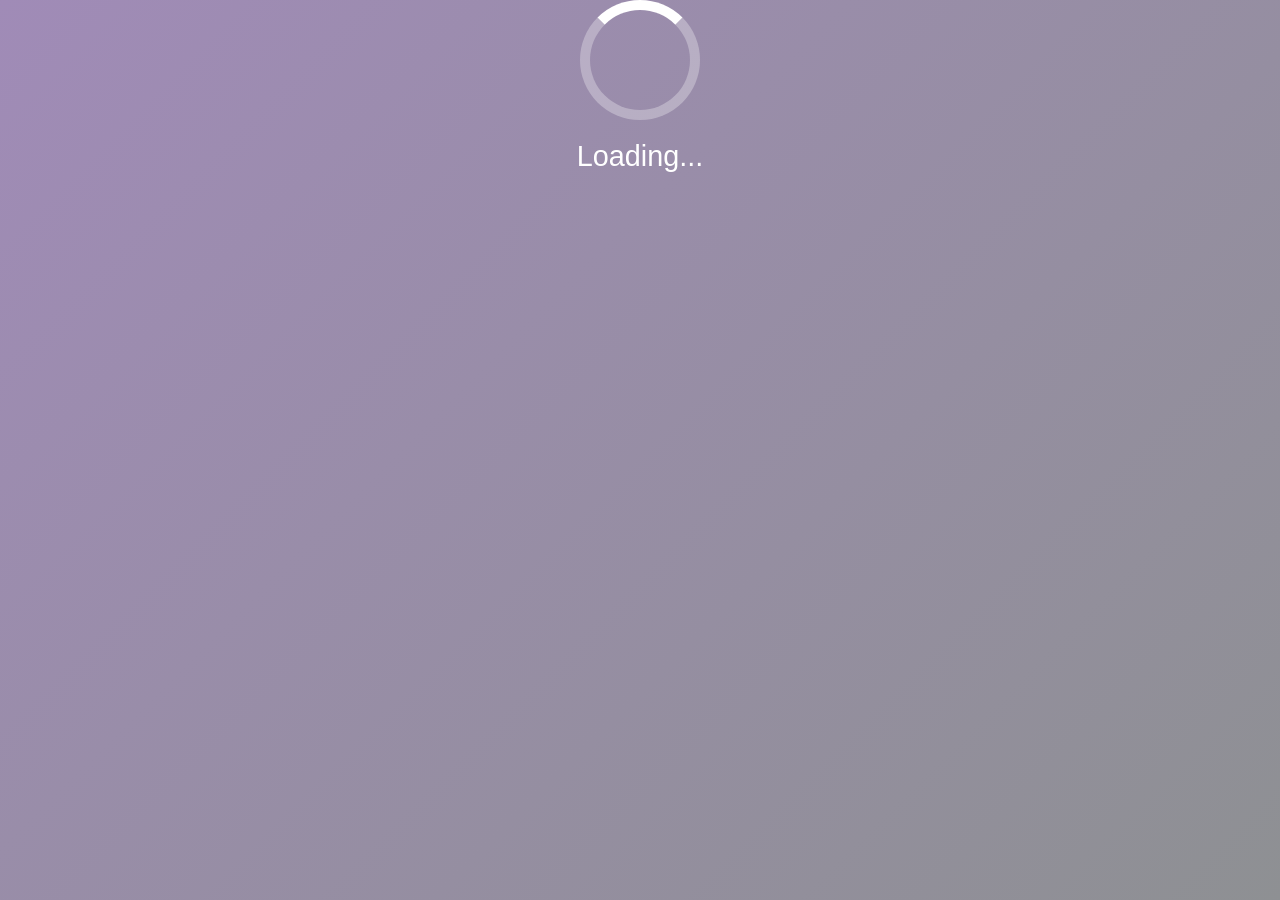
<file: index.html>
<!DOCTYPE html>
<html lang="en">
<head>
    <meta charset="UTF-8">
    <meta name="viewport" content="width=device-width, initial-scale=1.0">
    <title>Portfolio Design</title>
    <link href="https://unpkg.com/boxicons/css/boxicons.min.css" rel="stylesheet"> 
    <link rel="stylesheet" href="https://cdnjs.cloudflare.com/ajax/libs/font-awesome/5.15.4/css/all.min.css">
    <link rel="stylesheet" href="/assets/index.css">
    
</head>
<body>
    <div class="container" id="loadingContainer">
        <div class="loader" id="loader"></div>
        <div class="loading-text" id="loadingText">Loading...</div>
        <button class="start-button" id="startButton">Start</button>
    </div>
    <div class="portfolio" id="portfolioContent">
        <header>
            <div class="logo">Portfolio</div>
            <nav class="menu">
                <a href="/index.html">Home</a>
                <a href="pages/About">About</a>
                <a href="pages/Education">Education</a>
                <a href="pages/Projects">Projects</a>
                <a href="pages/Contact">Contact</a>
            </nav>
        </header>
        <div class="content-container">
            <div class="left-section">
                <h1>Hi, I'm <span>Monika M</span></h1>
                <h2><span class="typing" id="dynamicText"></span></h2>
                <div class="social-links">
                    <a href="mailto:mohanmonika47@gmail.com" target="_blank" class="gmail">
                        <i class="bx bxl-google"></i> 
                    </a>
                    <a href="https://www.linkedin.com/in/monikamohan-m/" target="_blank" class="linkedin">
                        <i class="bx bxl-linkedin"></i> 
                    </a>
                    <a href="https://github.com/Monika1201" target="_blank" class="github">
                        <i class="bx bxl-github"></i> 
                    </a>
                    <a href="https://www.youtube.com/@Monika-gk8nu" target="_blank" class="youtube">
                        <i class="bx bxl-youtube"></i> 
                    </a>
                    <a href="https://medium.com/@mohanmonika47" target="_blank" class="medium">
                        <i class="fab fa-medium"></i> 
                    </a>
                    <a href="https://x.com/Monika15182391?t=lSdEUx7RCAl1Nc8ObC1Rvg&s=09" target="_blank" class="twitter">
                        <i class="fab fa-twitter"></i> 
                    </a>
                </div>
                <div class="buttons">
                    <a href="/pages/About">About Me</a>
                </div>
            </div>
            <div class="right-section">
                <img src="/images/Profile doodle.jpg" alt="Profile Photo">
            </div>
        </div>
    </div>
    <script src="/assets/index.js"></script>
</body>
</html>
</file>
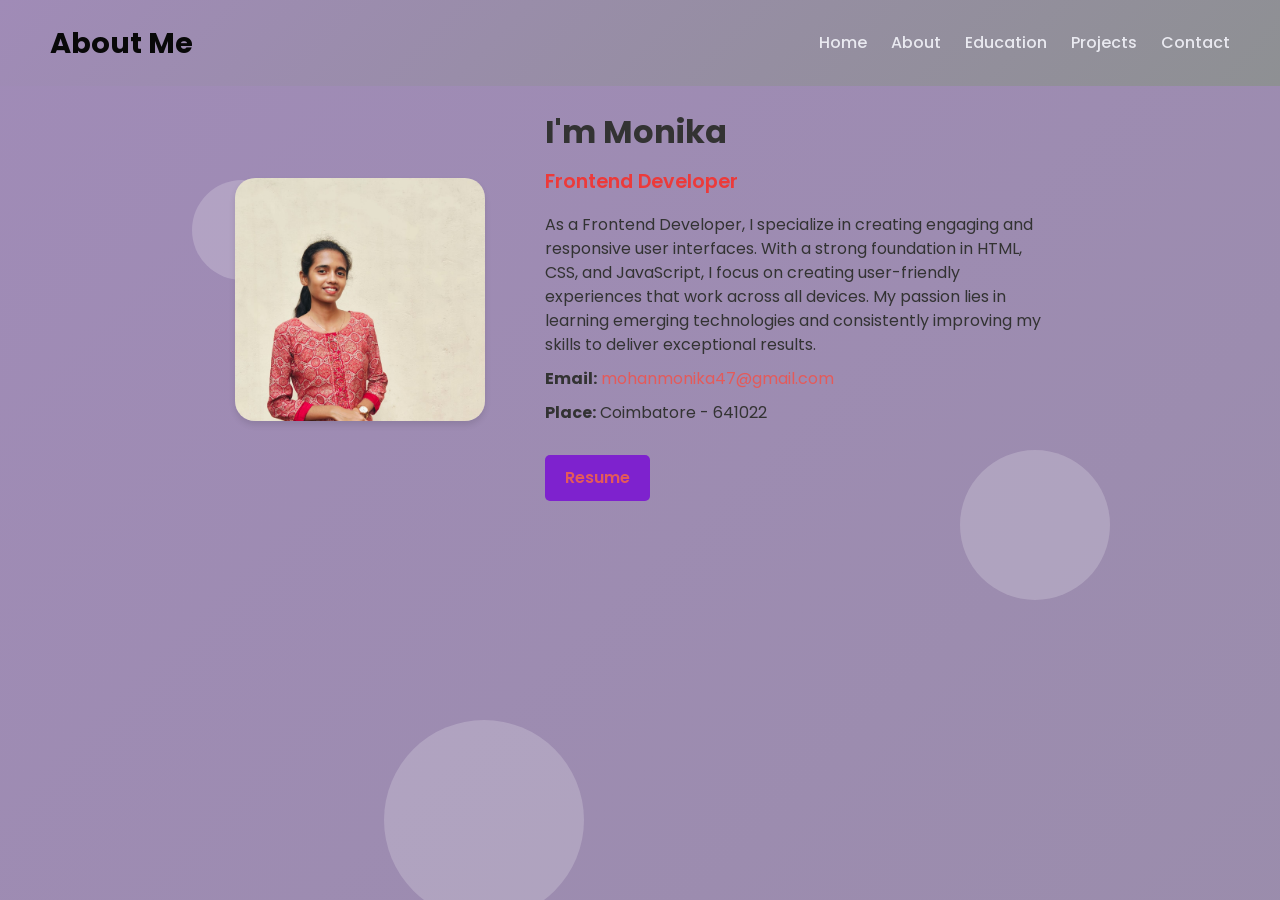
<file: pages/About.html>
<!DOCTYPE html>
<html lang="en">
<head>
    <meta charset="UTF-8">
    <meta name="viewport" content="width=device-width, initial-scale=1.0">
    <title>About Me</title>
    <link href="https://fonts.googleapis.com/css2?family=Poppins:wght@400;600;700&display=swap" rel="stylesheet">
    <link rel="stylesheet" href="/assets/about.css">
</head>
<body>
    <div class="background-animation">
        <div class="circle"></div>
        <div class="circle"></div>
        <div class="circle"></div>
    </div>

    <header>
        <div class="logo">About Me</div>
        <nav class="menu">
            <a href="/index.html">Home</a>
            <a href="/pages/About.html">About</a>
            <a href="/pages/Education.html">Education</a>
            <a href="/pages/Projects.html">Projects</a>
            <a href="/pages/Contact.html">Contact</a>
        </nav>
    </header>

    <section class="about-me">
        <div class="container">
            <div class="profile">
                <img src="/images/Profile photo.jpg" alt="Profile Picture">
            </div>
            <div class="info">
                <h2>I'm Monika</h2>
                <h3>Frontend Developer</h3>
                <p>
                    As a Frontend Developer, I specialize in creating engaging and responsive user interfaces.
                    With a strong foundation in HTML, CSS, and JavaScript,
                    I focus on creating user-friendly experiences that work across all devices.
                    My passion lies in learning emerging technologies and consistently improving my skills to deliver exceptional results.
                </p>
                <p><strong>Email:</strong> <a href="mailto:mohanmonika47@gmail.com">mohanmonika47@gmail.com</a></p>
                <p><strong>Place:</strong> Coimbatore - 641022</p>
                <div class="buttons">
                    <a href="/pdf/Resume.pdf" target="_blank" class="resume-button">Resume</a>
                </div>
            </div>
        </div>
    </section>
</body>
</html>
</file>
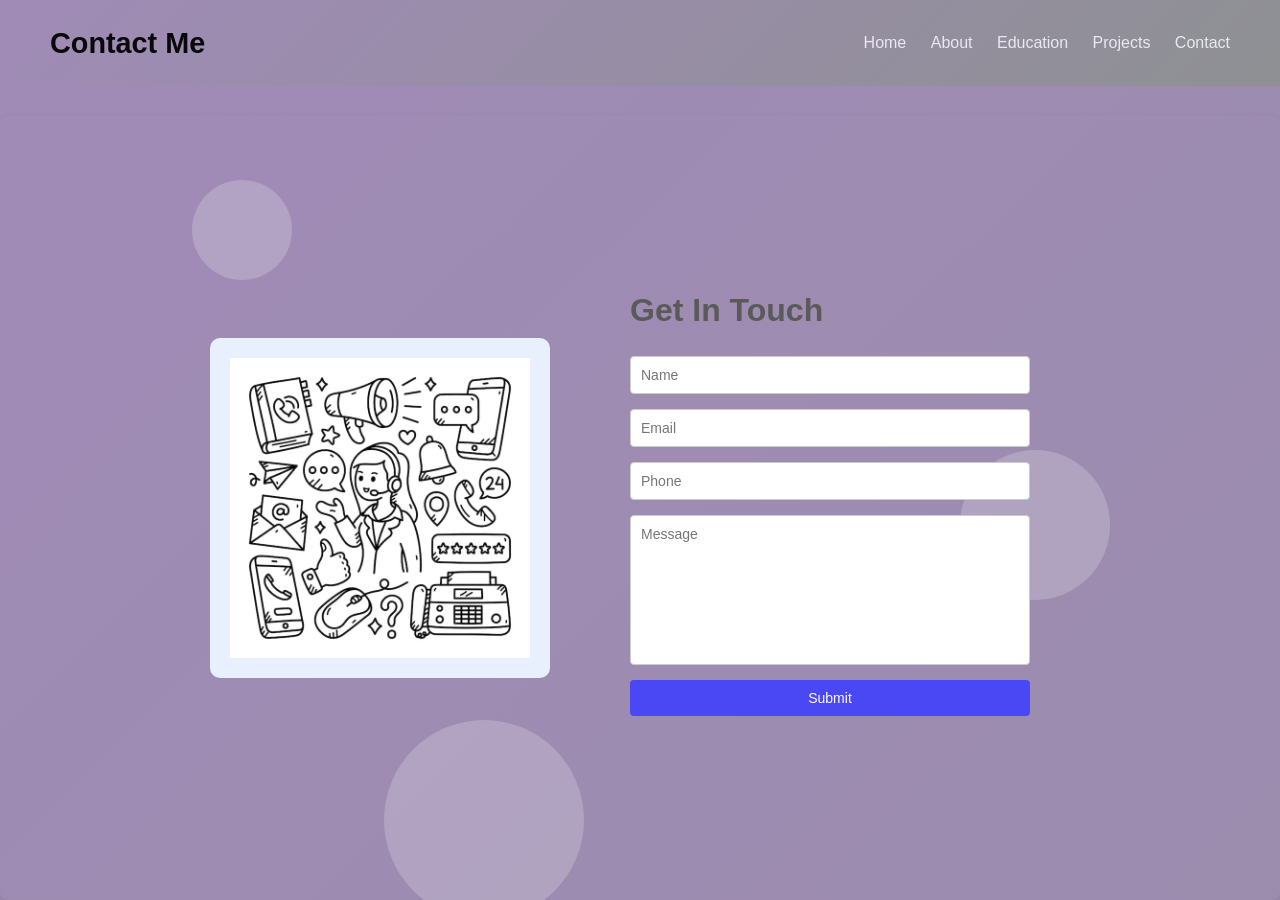
<file: pages/Contact.html>
<!DOCTYPE html>
<html lang="en">
<head>
  <meta charset="UTF-8">
  <meta name="viewport" content="width=device-width, initial-scale=1.0">
  <title>Get In Touch</title>
  <link rel="stylesheet" href="/assets/contact.css">
</head>
<body>
    <div class="background-animation">
        <div class="circle"></div>
        <div class="circle"></div>
        <div class="circle"></div>
    </div>
    <header>
        <div class="logo">Contact Me</div>
        <nav class="menu">
            <a href="/index.html">Home</a>
            <a href="/pages/About.html">About</a>
            <a href="/pages/Education.html">Education</a>
            <a href="/pages/Projects.html">Projects</a>
            <a href="/pages/Contact.html">Contact</a>
        </nav>
    </header>
    <div class="container">
        <div class="image-section">
            <img src="/images/contact.jpg" alt="Customer Support" width="300" height="300">
        </div>
        <div class="form-section">
            <h1>Get In Touch</h1>
            <form>
                <input type="text" placeholder="Name" required>
                <input type="email" placeholder="Email" required>
                <input type="tel" placeholder="Phone" required>
                <textarea placeholder="Message" required></textarea>
                <button type="submit">Submit</button>
            </form>
        </div>
    </div>
</body>
</html>
</file>
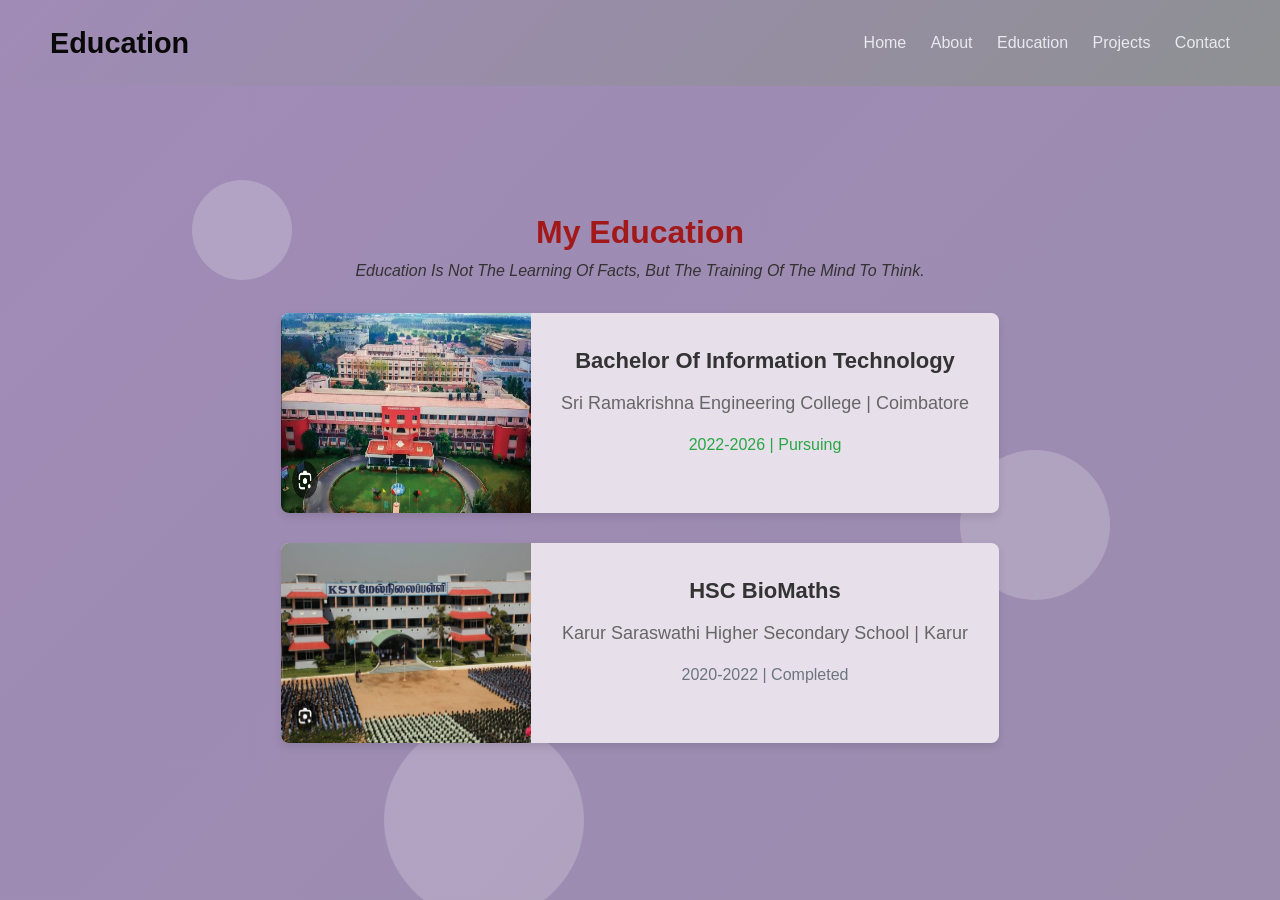
<file: pages/Education.html>
<!DOCTYPE html>
<html lang="en">
<head>
    <meta charset="UTF-8">
    <meta name="viewport" content="width=device-width, initial-scale=1.0">
    <title>My Education</title>
    <link rel="stylesheet" href="/assets/education.css">
</head>
<body>
    <div class="background-animation">
        <div class="circle"></div>
        <div class="circle"></div>
        <div class="circle"></div>
    </div>

    <header>
        <div class="logo">Education</div>
        <nav class="menu">
            <a href="/index.html">Home</a>
            <a href="/pages/About.html">About</a>
            <a href="/pages/Education.html">Education</a>
            <a href="/pages/Projects.html">Projects</a>
            <a href="/pages/Contact.html">Contact</a>
        </nav>
    </header>

    <div class="container">
        <h1>My Education</h1>
        <p class="subtitle">Education Is Not The Learning Of Facts, But The Training Of The Mind To Think.</p>
        <div class="card">
            <img src="/images/SREC.jpg" alt="SREC College">
            <div class="card-content">
                <p class="card-title">Bachelor Of Information Technology</p>
                <p class="card-subtitle">Sri Ramakrishna Engineering College | Coimbatore</p>
                <p class="card-status">2022-2026 | Pursuing</p>
            </div>
        </div>
        
        <div class="card">
            <img src="/images/KSV.jpg" alt="KSV School">
            <div class="card-content">
                <p class="card-title">HSC BioMaths</p>
                <p class="card-subtitle">Karur Saraswathi Higher Secondary School | Karur</p>
                <p class="card-status completed">2020-2022 | Completed</p>
            </div>
        </div>
    </div>
</body>
</html>
</file>
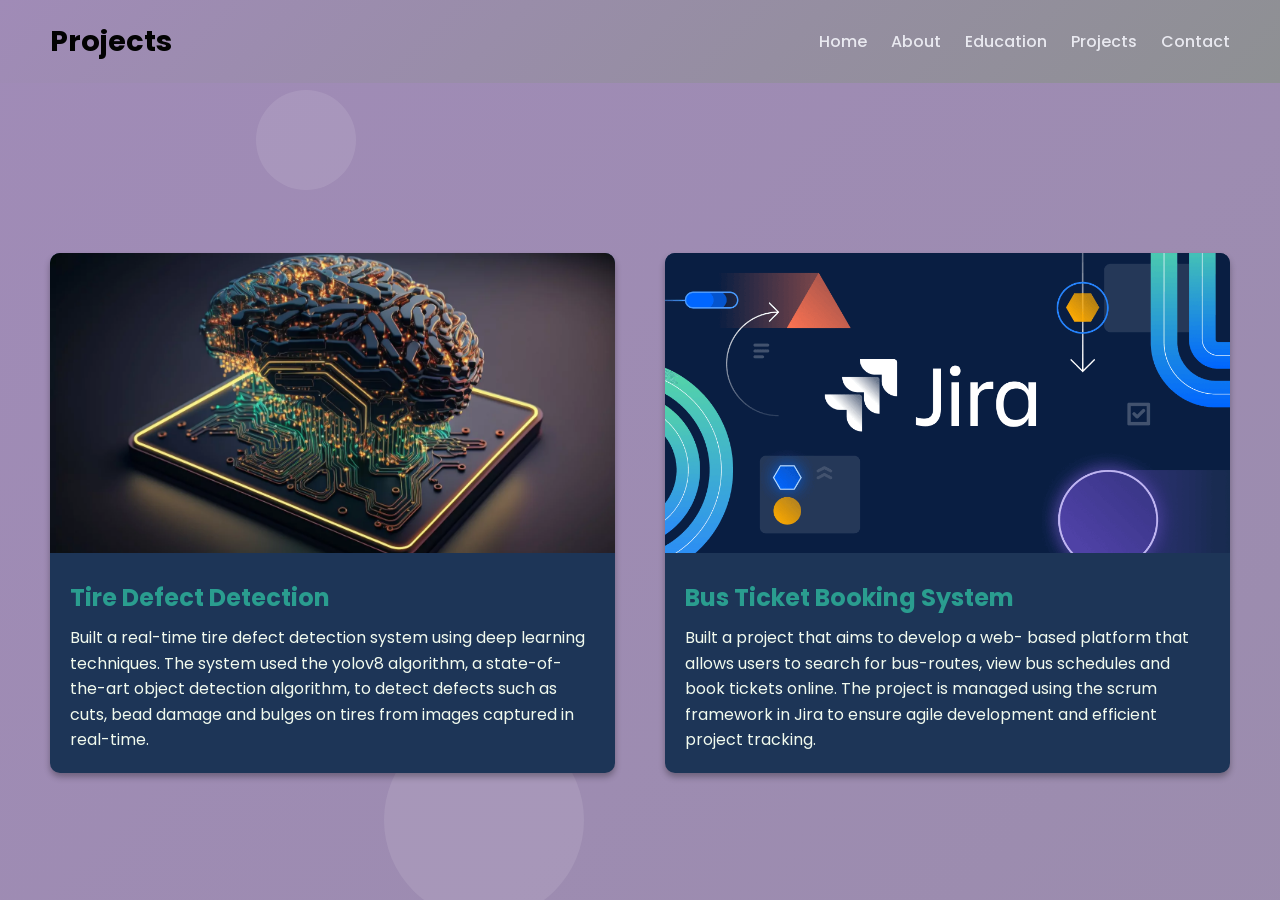
<file: pages/Projects.html>
<!DOCTYPE html>
<html lang="en">
<head>
    <meta charset="UTF-8">
    <meta name="viewport" content="width=device-width, initial-scale=1.0">
    <title>Projects</title>
    <link href="https://fonts.googleapis.com/css2?family=Poppins:wght@400;600;700&display=swap" rel="stylesheet">
    <link rel="stylesheet" href="/assets/projects.css">
</head>
<body>
    <div class="background-animation">
        <div class="circle"></div>
        <div class="circle"></div>
        <div class="circle"></div>
    </div>
    <header>
        <div class="logo">Projects</div>
        <nav class="menu">
            <a href="/index.html">Home</a>
            <a href="/pages/About.html">About</a>
            <a href="/pages/Education.html">Education</a>
            <a href="/pages/Projects.html">Projects</a>
            <a href="/pages/Contact.html">Contact</a>
        </nav>
    </header>
    <section class="projects">
       
        <div class="project-grid">
            <div class="project-card">
                <img src="/images/deep-learning.jpg"alt="deep learning">
                <div class="content">
                    <h2>Tire Defect Detection</h2>
                    <p>Built a real-time tire defect detection system using deep learning techniques.
                    The system used the yolov8 algorithm, a state-of-the-art object detection algorithm, to detect defects such as cuts, bead damage and bulges on tires from images captured in real-time.</p>
                </div>
            </div>
            <div class="project-card">
                <img src="/images/jira.png" alt="jira">
                <div class="content">
                    <h2>Bus Ticket Booking System</h2>
                    <p>Built a project that aims to develop a web- based platform that allows users to search for bus-routes, view bus schedules and book tickets online.
                    The project is managed using the scrum framework in Jira to ensure agile development and efficient project tracking.</p>
                </div>
            </div>
        </div>
    </section>
</body>
</html>
</file>
<file: assets/index.css>
:root {
    --primary-color: #e63946;
    --secondary-color: #a08bb7;
    --tertiary-color: #8e9093;
    --text-color-light: #ffffff;
    --text-color-dark: #333333;
    --gradient-bg: linear-gradient(135deg, var(--secondary-color), var(--tertiary-color));
    --button-hover-bg: #d62828;
    --button-bg: var(--primary-color);
}

body {
    margin: 0;
    padding: 0;
    display: flex;
    flex-direction: column;
    justify-content: flex-start;
    align-items: center;
    height: 100vh;
    width: 100%;
    font-family: 'Verdana', sans-serif;
    color: var(--text-color-light);
    background: var(--gradient-bg);
    overflow-x: hidden;
}

.container {
    text-align: center;
}

.loader {
    width: 100px;
    height: 100px;
    border: 10px solid rgba(255, 255, 255, 0.3);
    border-top: 10px solid var(--text-color-light);
    border-radius: 50%;
    animation: spin 1.5s linear infinite;
    margin: 0 auto;
}

@keyframes spin {
    from {
        transform: rotate(0deg);
    }
    to {
        transform: rotate(360deg);
    }
}

.loading-text {
    font-size: 1.8rem;
    margin-top: 20px;
    opacity: 1;
    transition: opacity 1s ease-in-out;
}

.start-button {
    display: none;
    margin-top: 20px;
    background-color: var(--text-color-light);
    color: var(--primary-color);
    padding: 15px 30px;
    font-size: 1.5rem;
    font-weight: bold;
    border: none;
    border-radius: 50px;
    box-shadow: 0px 4px 6px rgba(0, 0, 0, 0.2);
    cursor: pointer;
    transition: transform 0.3s, background-color 0.3s;
    animation: fade-in 2s ease-in-out forwards;
}

.start-button:hover {
    background-color: var(--button-hover-bg);
    color: var(--text-color-light);
    transform: scale(1.1);
}

@keyframes fade-in {
    0% {
        opacity: 0;
        transform: translateY(20px);
    }
    100% {
        opacity: 1;
        transform: translateY(0);
    }
}

.hidden {
    opacity: 0;
    pointer-events: none;
}

.portfolio {
    display: none;
    width: 100%;
    height: 100%;
    background: var(--gradient-bg);
    color: var(--text-color-dark);
    font-family: Arial, sans-serif;
}

header {
    display: flex;
    justify-content: space-between;
    align-items: center;
    padding: 20px 50px;
    background: var(--gradient-bg);
    color: var(--text-color-dark);
}

header .logo {
    font-size: 1.5rem;
    font-weight: bold;
}

.menu a {
    margin-left: 20px;
    text-decoration: none;
    color: var(--text-color-light);
}

.menu a:hover {
    color: var(--primary-color);
}

.content-container {
    display: flex;
    flex-direction: row;
    justify-content: space-between;
    align-items: center;
    gap: 20px;
    padding: 20px;
    width: 100%;
    max-width: 1200px;
    box-sizing: border-box;
}

.content-container .left-section {
    max-width: 50%;
    text-align: justify;
}

.content-container .left-section h1 {
    font-size: 3rem;
    margin: 0;
}

.content-container .left-section h1 span {
    color: var(--primary-color);
}

.content-container .left-section h2 {
    font-size: 1.5rem;
    font-weight: 400;
    color: var(--primary-color);
    margin: 10px 0;
}

.content-container .left-section p {
    font-size: 1rem;
    line-height: 1.6;
    color: var(--text-color-dark);
}

.content-container .left-section .buttons {
    margin-top: 40px;
}

.content-container .left-section .buttons a {
    display: inline-block;
    padding: 10px 20px;
    font-size: 1rem;
    color: var(--text-color-light);
    background-color: var(--button-bg);
    border: none;
    border-radius: 50px;
    text-decoration: none;
    margin-right: 10px;
    transition: background-color 0.3s;
}

.content-container .left-section .buttons a:hover {
    background-color: var(--button-hover-bg);
}

.content-container .right-section {
    display: flex;
    justify-content: flex-end;
}

.content-container .right-section img {
    width: 300px;
    height: 300px;
    border-radius: 50%;
    object-fit: cover;
    border: 5px solid var(--text-color-light);
    transition: transform 0.5s ease, box-shadow 0.5s ease;
    box-shadow: 0px 4px 8px rgba(0, 0, 0, 0.3);
}

.content-container .right-section img:hover {
    transform: scale(1.1);
    box-shadow: 0px 8px 16px rgba(0, 0, 0, 0.5);
}

.social-links {
    margin-top: 40px;
    display: flex;
    gap: 10px;
}

.social-links a {
    font-size: 16px;
    display: flex;
    justify-content: center;
    align-items: center;
    background: rgba(255, 255, 255, 0.1);
    color: var(--text-color-light);
    line-height: 1;
    margin-right: 8px;
    border-radius: 50%;
    width: 40px;
    height: 40px;
    transition: background 0.3s;
}

.social-links a:hover {
    background: #d7a1eb;
}

.typing {
    display: inline-block;
    border-right: 2px solid var(--primary-color);
    white-space: nowrap;
    overflow: hidden;
}

/* Responsive Design */
@media (max-width: 1024px) {
    .content-container {
        flex-direction: column-reverse;
        text-align: center;
    }

    .right-section img {
        max-width: 250px;
    }

    .content-container .left-section h1 {
        font-size: 2.5rem;
    }

    .content-container .left-section h2 {
        font-size: 1.2rem;
    }
}

@media (max-width: 768px) {
    header .menu a {
        font-size: 1rem;
    }

    .content-container .left-section h1 {
        font-size: 2rem;
    }

    .social-links a {
        width: 35px;
        height: 35px;
    }
}

@media (max-width: 480px) {
    .header .menu a {
        font-size: 0.8rem;
        margin-left: 5px;
    }

    .content-container {
        padding: 15px;
        flex-direction: column;
    }

    .content-container .left-section h1 {
        font-size: 1.8rem;
    }

    .social-links a {
        width: 30px;
        height: 30px;
    }

    .right-section img {
        max-width: 150px;
    }
}
/* Accessibility */
@media (prefers-reduced-motion: reduce) {
    .loader {
        animation: none;
    }

    .start-button {
        animation: none;
    }
}
</file>
<file: assets/about.css>
* {
    margin: 0;
    padding: 0;
    box-sizing: border-box;
    font-family: 'Poppins', sans-serif;
}

body {
    background: linear-gradient(135deg, #a08bb7, #8e9093);
    background-size: 400% 400%;
    animation: gradientAnimation 8s ease infinite;
    color: #333;
    line-height: 1.6;
    margin: 0;
}

@keyframes gradientAnimation {
    0% { background-position: 0% 50%; }
    50% { background-position: 100% 50%; }
    100% { background-position: 0% 50%; }
}

.background-animation {
    position: fixed;
    top: 0;
    left: 0;
    width: 100%;
    height: 100%;
    overflow: hidden;
    z-index: -1;
}

.circle {
    position: absolute;
    border-radius: 50%;
    background: rgba(255, 255, 255, 0.2);
    animation: move 15s linear infinite;
}

.circle:nth-child(1) {
    width: 100px;
    height: 100px;
    top: 20%;
    left: 15%;
    animation-delay: 0s;
    animation-duration: 2s;
}

.circle:nth-child(2) {
    width: 150px;
    height: 150px;
    top: 50%;
    left: 75%;
    animation-delay: 2s;
    animation-duration: 2s;
}

.circle:nth-child(3) {
    width: 200px;
    height: 200px;
    top: 80%;
    left: 30%;
    animation-delay: 4s;
    animation-duration: 2s;
}

@keyframes move {
    0% { transform: translateY(0) translateX(0); }
    50% { transform: translateY(-20px) translateX(10px); }
    100% { transform: translateY(0) translateX(0); }
}

header {
    display: flex;
    justify-content: space-between;
    align-items: center;
    padding: 20px 50px;
    background: linear-gradient(135deg, #a08bb7, #8e9093);
    color: #090909;
}

header .logo {
    font-size: 1.8rem;
    font-weight: bold;
}

header .menu a {
    margin-left: 20px;
    text-decoration: none;
    color: #e9e9f0;
    font-weight: 500;
    transition: color 0.3s ease;
}

header .menu a:hover {
    color: #e63946;
}

.about-me .container {
    display: flex;
    justify-content: center;
    align-items: center;
    gap: 60px;
    padding-top: 10px;
    padding: 20px;
    flex-wrap: wrap;
}

.profile img {
    width: 250px;
    height: auto;
    border-radius: 20px;
    box-shadow: 0px 4px 6px rgba(0, 0, 0, 0.1);
}

.profile img.animate {
    transform: scale(1.1);
    transition: transform 0.3s ease-in-out;
}

.info {
    max-width: 500px;
}

.info h2 {
    font-size: 2rem;
    font-weight: 700;
    margin-bottom: 10px;
}

.info h3 {
    font-size: 1.2rem;
    font-weight: 600;
    color: #ec3a3a;
    margin-bottom: 15px;
}

.info p {
    margin-bottom: 10px;
    line-height: 1.5;
}

.info a {
    color: #e45a5a;
    text-decoration: none;
}

.info a:hover {
    text-decoration: underline;
}

.buttons {
    display: inline-block;
    margin-top: 20px;
    padding: 10px 20px;
    background-color: #7e22ce;
    color: #fff;
    text-decoration: none;
    border-radius: 5px;
    font-weight: 600;
    transition: background-color 0.3s ease;
}

.buttons:hover {
    background-color: #5b199c;
}

/* Responsive Design */
@media (max-width: 768px) {
    header {
        padding: 10px 20px;
    }

    header .logo {
        font-size: 1.5rem;
    }

    header .menu a {
        font-size: 0.9rem;
        margin-left: 10px;
    }

    .about-me .container {
        flex-direction: column;
        gap: 20px;
        text-align: center;
    }

    .info {
        max-width: 100%;
        padding: 0 20px;
    }

    .profile img {
        margin-bottom: 20px;
    }
}

@media (max-width: 480px) {
    header {
        flex-direction: column;
        text-align: center;
    }

    header .menu a {
        margin: 10px 0;
    }

    .profile img {
        max-width: 200px;
    }

    .info h2 {
        font-size: 1.5rem;
    }

    .info h3 {
        font-size: 1rem;
    }

    .buttons {
        padding: 8px 16px;
        font-size: 0.9rem;
    }
}
</file>
<file: assets/contact.css>
* {
    margin: 0;
    padding: 0;
    box-sizing: border-box;
    font-family: 'Poppins', sans-serif;
}

body {
    background: linear-gradient(135deg, #a08bb7, #8e9093);
    background-size: 400% 400%;
    animation: gradientAnimation 8s ease infinite;
    color: #333;
    line-height: 1.6;
    display: flex;
    flex-direction: column;
    justify-content: space-between;
    min-height: 100vh;
}

@keyframes gradientAnimation {
    0% { background-position: 0% 50%; }
    50% { background-position: 100% 50%; }
    100% { background-position: 0% 50%; }
}

.background-animation {
    position: fixed;
    top: 0;
    left: 0;
    width: 100%;
    height: 100%;
    overflow: hidden;
    z-index: -1;
}

.circle {
    position: absolute;
    border-radius: 50%;
    background: rgba(255, 255, 255, 0.2);
    animation: move 15s linear infinite;
}

.circle:nth-child(1) {
    width: 100px;
    height: 100px;
    top: 20%;
    left: 15%;
    animation-delay: 0s;
    animation-duration: 2s;
}

.circle:nth-child(2) {
    width: 150px;
    height: 150px;
    top: 50%;
    left: 75%;
    animation-delay: 2s;
    animation-duration: 2s;
}

.circle:nth-child(3) {
    width: 200px;
    height: 200px;
    top: 80%;
    left: 30%;
    animation-delay: 4s;
    animation-duration: 2s;
}

@keyframes move {
    0% { transform: translateY(0) translateX(0); }
    50% { transform: translateY(-20px) translateX(10px); }
    100% { transform: translateY(0) translateX(0); }
}

header {
    display: flex;
    justify-content: space-between;
    align-items: center;
    padding: 20px 50px;
    background: linear-gradient(135deg, #a08bb7, #8e9093);
    color: #090909;
    z-index: 1;
}

header .logo {
    font-size: 1.8rem;
    font-weight: bold;
}

header .menu a {
    margin-left: 20px;
    text-decoration: none;
    color: #e9e9f0;
    font-weight: 500;
    transition: color 0.3s ease;
}

header .menu a:hover {
    color: #e63946;
}

.container {
    display: flex;
    align-items: center;
    justify-content: center;
    flex: 1;
    padding: 20px;
    border-radius: 8px;
    box-shadow: 0 4px 8px rgba(0, 0, 0, 0.1);
    overflow: hidden;
    margin-top: 30px; 
}

.image-section {
    padding: 20px;
    background-color: #e8f0fe;
    border-radius: 10px;
    display: flex;
    align-items: center;
    justify-content: center;
    margin-right: 40px;
}

.form-section {
    padding: 40px;
    display: flex;
    flex-direction: column;
    justify-content: center;
}

.form-section h1 {
    margin-bottom: 20px;
    color: #5a5a5a;
}

.form-section form {
    display: flex;
    flex-direction: column;
}

.form-section form input,
.form-section form textarea,
.form-section form button {
    margin-bottom: 15px;
    padding: 10px;
    border: 1px solid #ccc;
    border-radius: 4px;
    font-size: 14px;
}

.form-section form textarea {
    resize: none;
    height: 150px;
    width:400px;
}

.form-section form button {
    background-color: #4a47f5;
    color: white;
    border: none;
    cursor: pointer;
}

.form-section form button:hover {
    background-color: #3c3bcc;
}

/* Responsive Design */
@media (max-width: 1024px) {
    header {
        padding: 15px 30px;
    }

    .container {
        flex-direction: column;
        margin-top: 20px;
    }

    .image-section {
        margin-right: 0;
        margin-bottom: 20px;
    }
}

@media (max-width: 768px) {
    header {
        padding: 10px 20px;
    }

    header .logo {
        font-size: 1.5rem;
    }

    header .menu a {
        font-size: 0.9rem;
        margin-left: 10px;
    }

    .container {
        flex-direction: column;
        gap: 30px;
        padding: 20px;
    }

    .image-section {
        margin-right: 0;
    }

    .form-section {
        padding: 30px 20px;
    }

    .form-section form textarea {
        width: 100%;
    }

    .form-section form input,
    .form-section form button {
        width: 100%;
    }
}

@media (max-width: 480px) {
    header {
        flex-direction: column;
        text-align: center;
    }

    header .menu a {
        margin: 10px 0;
    }

    .image-section {
        margin-bottom: 20px;
    }

    .form-section h1 {
        font-size: 1.5rem;
    }

    .form-section form textarea {
        width: 100%;
    }

    .form-section form input,
    .form-section form button {
        width: 100%;
        font-size: 14px;
    }

    .form-section form button {
        padding: 10px;
    }
}
</file>
<file: assets/education.css>
* {
    margin: 0;
    padding: 0;
    box-sizing: border-box;
    font-family: 'Poppins', sans-serif;
}

body {
    background: linear-gradient(135deg, #a08bb7, #8e9093);
    background-size: 400% 400%;
    animation: gradientAnimation 8s ease infinite;
    color: #333;
    line-height: 1.6;
    display: flex;
    flex-direction: column;
    justify-content: center;
    align-items: center;
    min-height: 100vh;
    text-align: center;
}

@keyframes gradientAnimation {
    0% { background-position: 0% 50%; }
    50% { background-position: 100% 50%; }
    100% { background-position: 0% 50%; }
}

.background-animation {
    position: fixed;
    top: 0;
    left: 0;
    width: 100%;
    height: 100%;
    overflow: hidden;
    z-index: -1;
}

.circle {
    position: absolute;
    border-radius: 50%;
    background: rgba(255, 255, 255, 0.2);
    animation: move 15s linear infinite;
}

.circle:nth-child(1) {
    width: 100px;
    height: 100px;
    top: 20%;
    left: 15%;
    animation-delay: 0s;
    animation-duration: 2s;
}

.circle:nth-child(2) {
    width: 150px;
    height: 150px;
    top: 50%;
    left: 75%;
    animation-delay: 2s;
    animation-duration: 2s;
}

.circle:nth-child(3) {
    width: 200px;
    height: 200px;
    top: 80%;
    left: 30%;
    animation-delay: 4s;
    animation-duration: 2s;
}

@keyframes move {
    0% { transform: translateY(0) translateX(0); }
    50% { transform: translateY(-20px) translateX(10px); }
    100% { transform: translateY(0) translateX(0); }
}

header {
    display: flex;
    justify-content: space-between;
    align-items: center;
    padding: 20px 50px;
    background: linear-gradient(135deg, #a08bb7, #8e9093);
    color: #090909;
    z-index: 1;
    width: 100%;
    position: fixed;
    top: 0;
    left: 0;
}

header .logo {
    font-size: 1.8rem;
    font-weight: bold;
}

header .menu a {
    margin-left: 20px;
    text-decoration: none;
    color: #e9e9f0;
    font-weight: 500;
    transition: color 0.3s ease;
}

header .menu a:hover {
    color: #e63946;
}

.progress-container {
    margin-top: 10px;
    height: 10px;
    background: #e0e0e0;
    border-radius: 5px;
    overflow: hidden;
}

.progress-bar {
    height: 100%;
    background: #4caf50; 
    transition: width 0.3s ease-in-out;
}


.container {
    padding: 20px;
    max-width: 1000px; 
    margin: 80px auto 0;
}

h1 {
    color: #a21919;
}

.subtitle {
    font-style: italic;
    margin-bottom: 30px;
}

.card {
    display: flex;
    background-color:rgb(231, 223, 234);
    box-shadow: 0 4px 8px rgba(0, 0, 0, 0.1);
    border-radius: 8px;
    margin-bottom: 30px;
    overflow: hidden;
    width: 100%; 
    max-width: 900px;
    height: 200px; 
}

.card img {
    width: 250px; 
    height: 100%;
}

.card-content {
    padding: 30px;
    flex: 1;
    word-wrap: break-word; 
}


.card-title {
    font-size: 22px; 
    font-weight: bold;
    margin-bottom: 10px;
}

.card-subtitle {
    font-size: 18px;
    color: #666;
    margin-bottom: 15px;
}

.card-status {
    font-size: 16px;
    color: #28a745;
}

.card-status.completed {
    color: #6c757d;
}

@media (max-width: 480px) {
    header {
        flex-direction: column;
        text-align: center;
    }

    header .menu a {
        margin: 10px 0;
    }

    .container {
        margin-top: 50px;
    }

    h1 {
        font-size: 1.2rem;
    }

    .card {
        flex-direction: column;
        height: auto;
        margin-bottom: 10px;
    }

    .card img {
        width: 100%;
        height: 200px;
    }

    .card-title {
        font-size: 18px;
    }

    .card-subtitle {
        font-size: 14px;
    }

    .card-status {
        font-size: 12px;
    }
}
</file>
<file: assets/projects.css>
* {
    margin: 0;
    padding: 0;
    box-sizing: border-box;
    font-family: 'Poppins', sans-serif;
}

body {
    background: linear-gradient(135deg, #a08bb7, #8e9093);
    background-size: 400% 400%;
    animation: gradientAnimation 8s ease infinite;
    color: #fff;
}

@keyframes gradientAnimation {
    0% { background-position: 0% 50%; }
    50% { background-position: 100% 50%; }
    100% { background-position: 0% 50%; }
}
.background-animation {
    position: fixed;
    top: 0;
    left: 0;
    width: 100%;
    height: 100%;
    overflow: hidden;
    z-index: -1;
}

.circle {
    position: absolute;
    border-radius: 50%;
    background: rgba(255, 255, 255, 0.1);
    animation: move 15s linear infinite;
}

.circle:nth-child(1) {
    width: 100px;
    height: 100px;
    top: 10%;
    left: 20%;
    animation-delay: 2s;
}

.circle:nth-child(2) {
    width: 150px;
    height: 150px;
    top: 40%;
    left: 70%;
    animation-delay: 2s;
}

.circle:nth-child(3) {
    width: 200px;
    height: 200px;
    top: 80%;
    left: 30%;
    animation-delay: 2s;
}

@keyframes move {
    0% { transform: translateY(0); }
    50% { transform: translateY(-20px); }
    100% { transform: translateY(0); }
}
header {
    display: flex;
    justify-content: space-between;
    align-items: center;
    padding: 20px 50px;
    background: linear-gradient(135deg, #a08bb7, #8e9093);
    color: #030303;
}

header .logo {
    font-size: 1.8rem;
    font-weight: bold;
}

header .menu a {
    margin-left: 20px;
    text-decoration: none;
    color: #e9e9f0;
    font-weight: 500;
    transition: color 0.3s ease;
}

header .menu a:hover {
    color: #e00a0a;
}
.projects {
    margin-top: 100px;
    padding: 40px 50px;
}

.projects h1 {
    text-align: center;
    margin-bottom: 40px;
    font-size: 2.5rem;
    font-weight: 700;
    color: #f1faee;
    border-bottom: 2px solid #a8dadc;
    display: inline-block;
    padding-bottom: 10px;
}

.project-grid {
    display: grid;
    grid-template-columns: repeat(auto-fit, minmax(250px, 1fr)); 
    gap: 50px;
    margin-top: 30px;
}

.project-card {
    background: #1d3557;
    border-radius: 10px;
    overflow: hidden;
    box-shadow: 0px 4px 6px rgba(0, 0, 0, 0.3);
    transition: transform 0.3s ease;
}

.project-card:hover {
    transform: scale(1.05);
}

.project-card img {
    width: 100%;
    height: 300px;
    object-fit: cover;
}

.project-card .content {
    padding: 20px;
}

.project-card h2 {
    font-size: 1.5rem;
    color: #2a9d8f;
    margin-bottom: 10px;
}

.project-card p {
    font-size: 1rem;
    line-height: 1.6;
    color: #f1faee;
}
@media (max-width: 768px) {
    header {
        padding: 15px 30px;
    }

    header .logo {
        font-size: 1.5rem;
    }

    .projects h1 {
        font-size: 2rem;
    }

    .project-grid {
        grid-template-columns: repeat(auto-fit, minmax(200px, 1fr));
        gap: 20px;
    }

    .project-card img {
        height: 250px;
    }

    .project-card h2 {
        font-size: 1.2rem;
    }

    .project-card p {
        font-size: 0.9rem;
    }
}

@media (max-width: 480px) {
    header {
        flex-direction: column;
        text-align: center;
        padding: 10px 20px;
    }

    header .logo {
        font-size: 1.3rem;
    }

    header .menu a {
        margin-left: 0;
        margin-bottom: 10px;
    }

    .projects h1 {
        font-size: 1.8rem;
    }

    .project-grid {
        grid-template-columns: 1fr;
        gap: 15px;
    }

    .project-card {
        margin-bottom: 20px;
    }

    .project-card img {
        height: 200px;
    }

    .project-card h2 {
        font-size: 1.1rem;
    }

    .project-card p {
        font-size: 0.9rem;
    }
}
</file>
